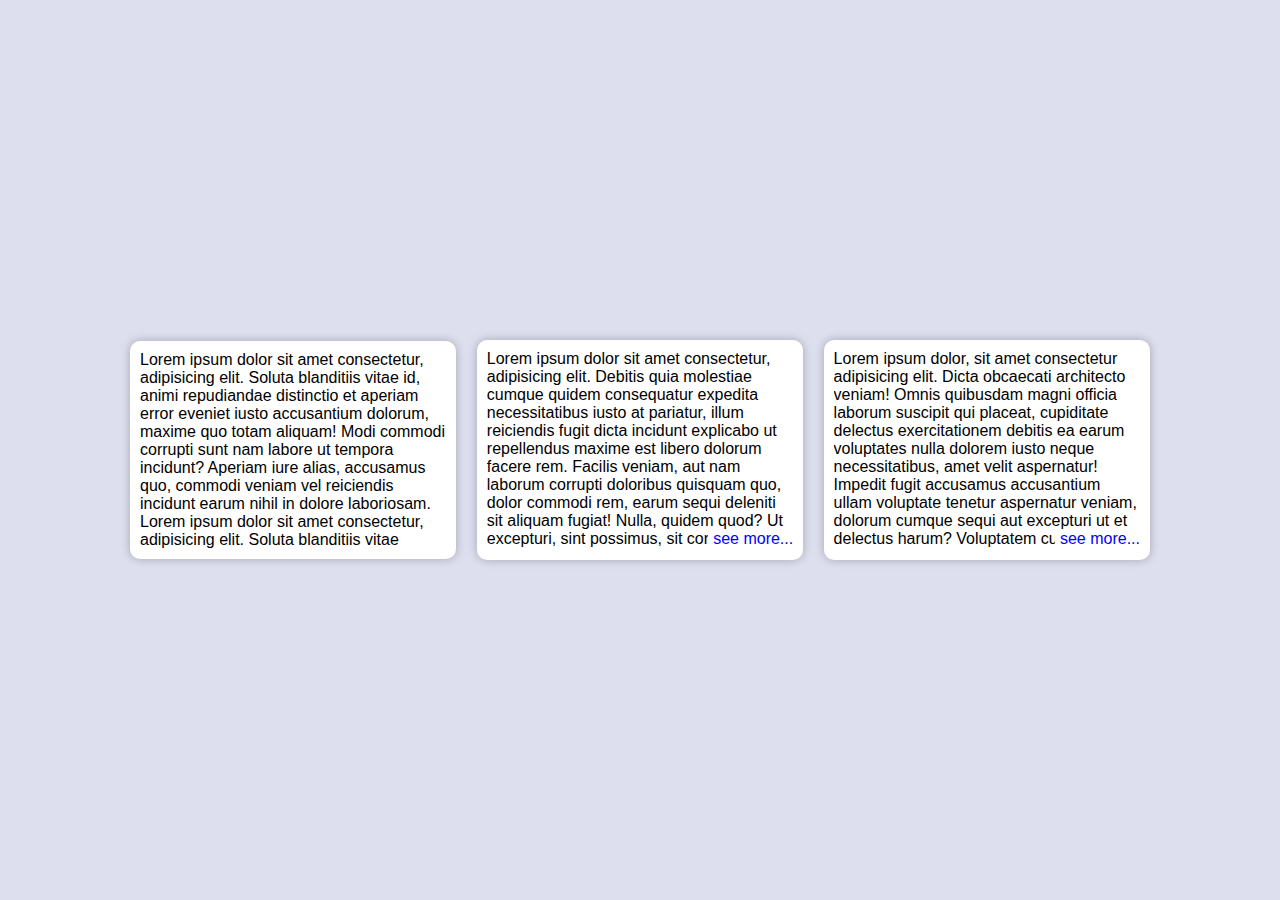
<file: Show & hide Long text/index.html>
<!DOCTYPE html>
<html lang="en">
<head>
    <meta charset="UTF-8">
    <meta http-equiv="X-UA-Compatible" content="IE=edge">
    <meta name="viewport" content="width=device-width, initial-scale=1.0">
    <title>Show & Hide Long text </title>
    <link rel="stylesheet" href="css/style.css">
</head>
<body>
    <div class="container">
        <div class="text-box">
            <p>Lorem ipsum dolor sit amet consectetur, adipisicing elit. Soluta blanditiis vitae id, animi repudiandae distinctio et aperiam error eveniet iusto accusantium dolorum, maxime quo totam aliquam! Modi commodi corrupti sunt nam labore ut tempora incidunt? Aperiam iure alias, accusamus quo, commodi veniam vel reiciendis incidunt earum nihil in dolore laboriosam. Lorem ipsum dolor sit amet consectetur, adipisicing elit. Soluta blanditiis vitae <span class="see-more"> see more...</span></p>
        </div>
        <div class="text-box">
            <p>Lorem ipsum dolor sit amet consectetur, adipisicing elit. Debitis quia molestiae cumque quidem consequatur expedita necessitatibus iusto at pariatur, illum reiciendis fugit dicta incidunt explicabo ut repellendus maxime est libero dolorum facere rem. Facilis veniam, aut nam laborum corrupti doloribus quisquam quo, dolor commodi rem, earum sequi deleniti sit aliquam fugiat! Nulla, quidem quod? Ut excepturi, sint possimus, sit corporis perspiciatis iure, animi dolore accusantium vel pariatur reprehenderit consequuntur id. <span class="see-more"> see more...</span></p>
        </div>
        <div class="text-box">
            <p>Lorem ipsum dolor, sit amet consectetur adipisicing elit. Dicta obcaecati architecto veniam! Omnis quibusdam magni officia laborum suscipit qui placeat, cupiditate delectus exercitationem debitis ea earum voluptates nulla dolorem iusto neque necessitatibus, amet velit aspernatur! Impedit fugit accusamus accusantium ullam voluptate tenetur aspernatur veniam, dolorum cumque sequi aut excepturi ut et delectus harum? Voluptatem cupiditate cumque, fuga laboriosam eos ipsam at? Eligendi atque optio deleniti est quo voluptatem dicta at laborum placeat ab, minima dolor quas assumenda fuga cum eius necessitatibus perferendis alias? Odit ullam dolore sed saepe! Ad rerum possimus dolore culpa aliquid molestias natus consequatur nemo ea, eius incidunt. Nobis repudiandae sequi aliquam eos dolores, delectus accusamus sapiente. <span class="see-more"> see more...</span></p>
        </div>
    </div>

    <script src="js/app.js"></script>
</body>
</html>
</file>
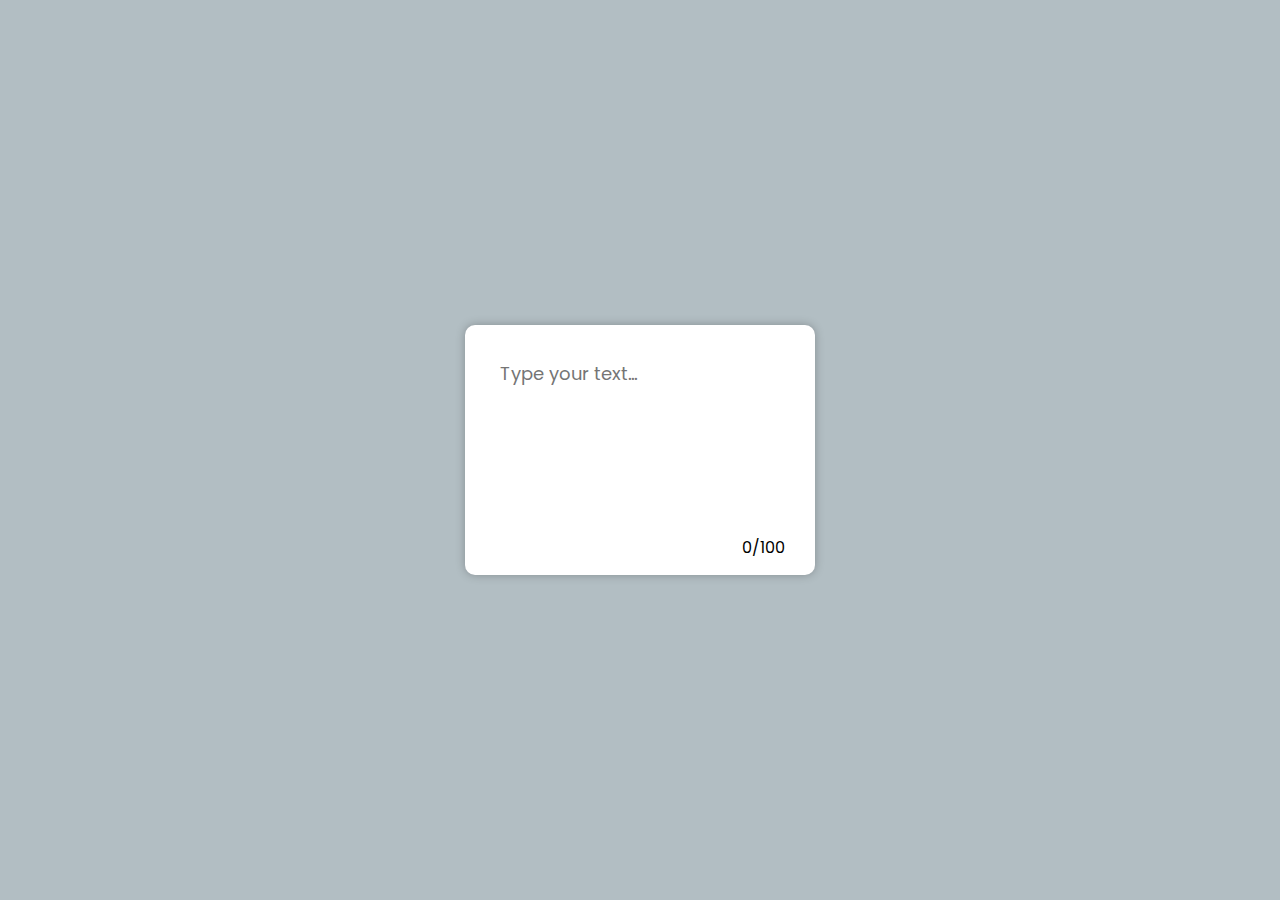
<file: TextLengthLimit/index.html>
<!DOCTYPE html>
<html lang="en">
<head>
    <meta charset="UTF-8" />
    <meta http-equiv="X-UA-Compatible" content="IE=edge" />
    <meta name="viewport" content="width=device-width, initial-scale=1.0" />
    <title>Text Length Checker</title>
    <link rel="stylesheet" href="css/style.css" />
</head>
<body>
    <div class="container">
        <textarea class="text-box" id="text-box" placeholder="Type your text..."></textarea>
        <span class="text-length" id="text-length">0/100</span>
    </div>
    <script src="js/app.js"></script>
</body>
</html>
</file>
<file: Show & hide Long text/css/style.css>
* {
    margin: 0;
    padding: 0;
    box-sizing: border-box;
    font-family: sans-serif;
}
body {
    background: #dddeee;
}
.container {
    max-width: 1020px;
    width: 100%;
    min-height: 100vh;
    margin: 0 auto;
    display: flex;
    align-items: center;
    justify-content: space-between;
    gap: 20px;
}

.container .text-box {
    padding: 10px;
    background: #fff;
    width: 32%;
    border-radius: 10px;
    box-shadow: 0 0 10px rgba(0,0,0,.25);
    position: relative;
}
.text-box p{
    max-height: 200px;
    height: 100%;
    overflow-y: hidden;
}
.text-box p span {
    position: absolute;
    right: 10px;
    bottom: 12px;
    background: #fff;
    color: blue;
    padding-left: 5px;
    display: none;
    cursor: pointer;
}
.text-box p span.show {
    display: block;
}
.text-box p.showText {
    max-height: 100%;
}
</file>
<file: TextLengthLimit/css/style.css>
/* Import Google fonts */
@import url("https://fonts.googleapis.com/css2?family=Poppins:wght@400;500;600;700;800;900&display=swap");

* {
  margin: 0;
  padding: 0;
  box-sizing: border-box;
  font-family: "Poppins", sans-serif;
}
body {
  width: 100%;
  min-height: 100vh;
  display: flex;
  align-items: center;
  justify-content: center;
  background: #b2bec3;
}
.container {
  max-width: 350px;
  width: 100%;
  min-height: 250px;
  padding: 30px;
  background: #fff;
  border-radius: 10px;
  box-shadow: 0 0 10px rgba(0, 0, 0, 0.25);
  position: relative;
}
.container .text-box {
  width: 100%;
  height: 180px;
  border: none;
  resize: none;
  outline: none;
  font-size: 18px;
  color: #636e72;
  padding: 5px;
}
.container .text-length {
  position: absolute;
  bottom: 15px;
  right: 30px;
}
</file>
